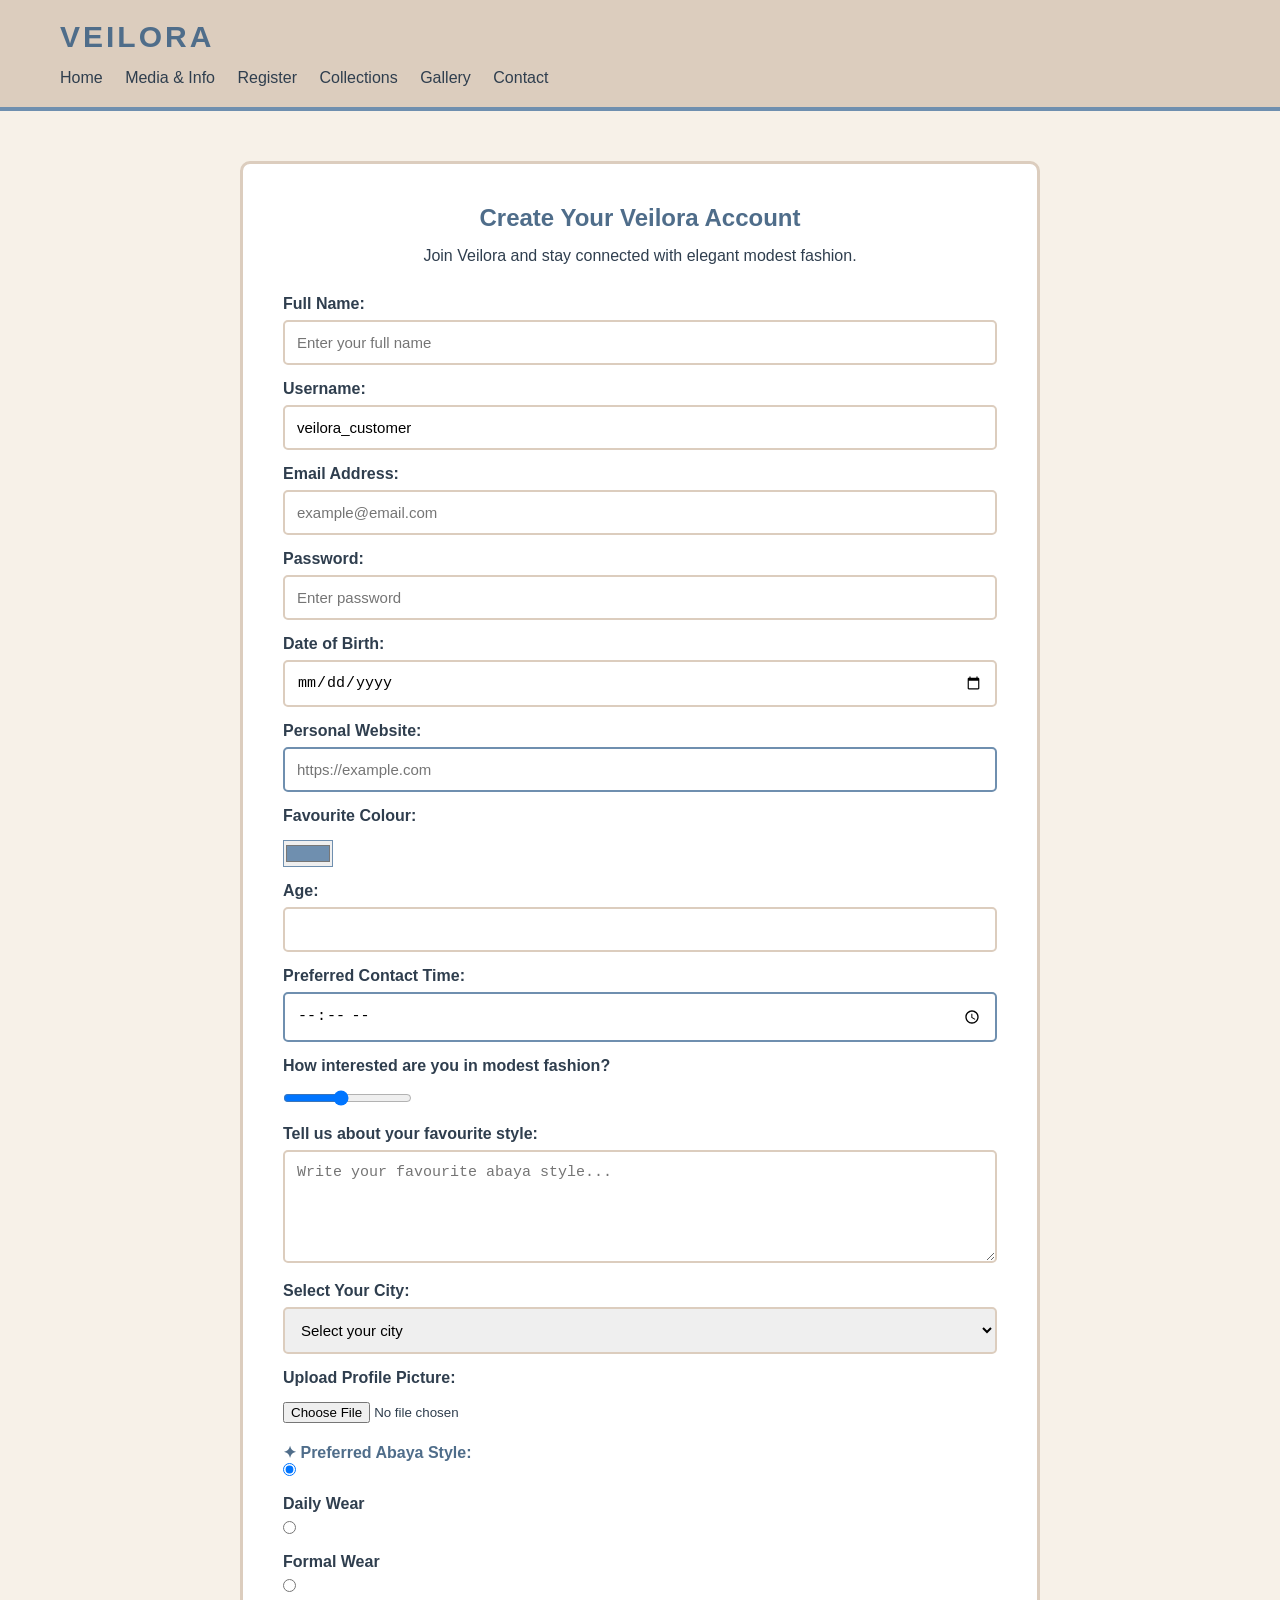
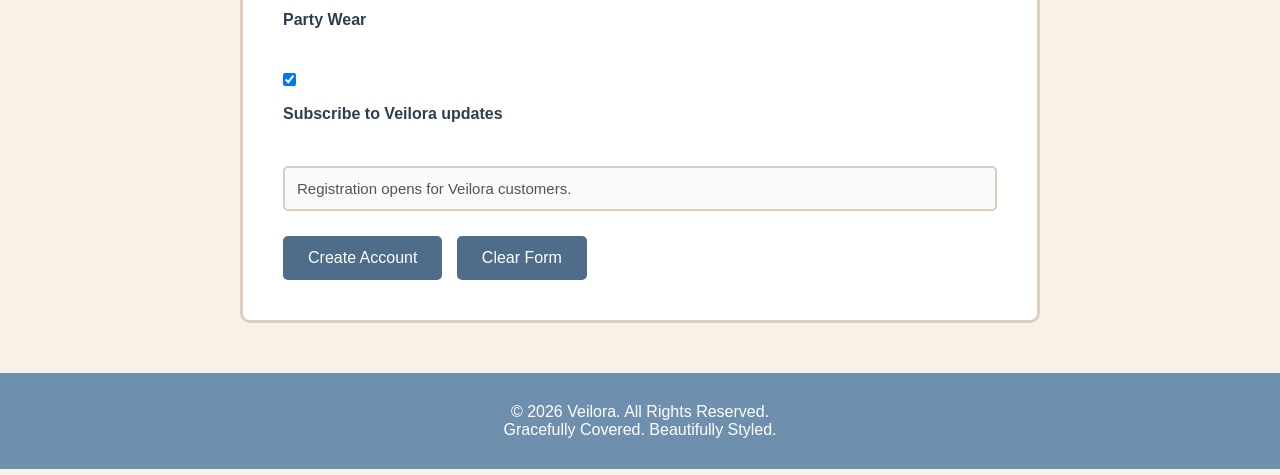
<file: register.html>
<!DOCTYPE html>
<html lang="en">

<head>
    <meta charset="UTF-8">
    <meta name="viewport" content="width=device-width, initial-scale=1.0">
    <title>Veilora | Register</title>
    <link rel="stylesheet" href="register.css">
</head>

<body>

    <header>
        <nav class="navbar">

            <div class="logo">
                <h1>VEILORA</h1>
            </div>

            <div class="nav-links">
                <a href="index.html">Home</a>
                <a href="media.html">Media & Info</a>
                <a href="register.html">Register</a>
                <a href="services.html">Collections</a>
                <a href="portfolio.html">Gallery</a>
                <a href="contact.html">Contact</a>
            </div>

        </nav>
    </header>

    <main>

        <section class="register-section">

            <h2>Create Your Veilora Account</h2>

            <p>
                Join Veilora and stay connected with elegant modest fashion.
            </p>

            <form>

                <label for="fullname">Full Name:</label>
                <input
                    type="text"
                    id="fullname"
                    name="fullname"
                    placeholder="Enter your full name"
                    required
                    minlength="3"
                    maxlength="50"
                >

                <label for="username">Username:</label>
                <input
                    type="text"
                    id="username"
                    name="username"
                    value="veilora_customer"
                    readonly
                >

                <label for="email">Email Address:</label>
                <input
                    type="email"
                    id="email"
                    name="email"
                    placeholder="example@email.com"
                    required
                >

                <label for="password">Password:</label>
                <input
                    type="password"
                    id="password"
                    name="password"
                    placeholder="Enter password"
                    required
                    minlength="6"
                >

                <label for="birthdate">Date of Birth:</label>
                <input
                    type="date"
                    id="birthdate"
                    name="birthdate"
                    required
                >

                <label for="website">Personal Website:</label>
                <input
                    type="url"
                    id="website"
                    name="website"
                    placeholder="https://example.com"
                >

                <label for="favorite-color">Favourite Colour:</label>
                <input
                    type="color"
                    id="favorite-color"
                    name="favorite-color"
                    value="#6F8FAF"
                >

                <label for="age">Age:</label>
                <input
                    type="number"
                    id="age"
                    name="age"
                    min="16"
                    max="100"
                    required
                >

                <label for="preferred-time">Preferred Contact Time:</label>
                <input
                    type="time"
                    id="preferred-time"
                    name="preferred-time"
                >

                <label for="style-range">How interested are you in modest fashion?</label>
                <input
                    type="range"
                    id="style-range"
                    name="style-range"
                    min="1"
                    max="10"
                    value="5"
                >

                <label for="message">Tell us about your favourite style:</label>
                <textarea
                    id="message"
                    name="message"
                    rows="5"
                    minlength="10"
                    maxlength="300"
                    placeholder="Write your favourite abaya style..."
                    required
                ></textarea>

                <label for="city">Select Your City:</label>

                <select id="city" name="city" required>
                    <option value="" selected>Select your city</option>
                    <option value="islamabad">Islamabad</option>
                    <option value="lahore">Lahore</option>
                    <option value="karachi">Karachi</option>
                    <option value="other">Other</option>
                </select>

                <label for="profile">Upload Profile Picture:</label>

                <input
                    type="file"
                    id="profile"
                    name="profile"
                    accept="image/*"
                >

                <p class="form-title">Preferred Abaya Style:</p>

                <input
                    type="radio"
                    id="daily"
                    name="style"
                    value="daily"
                    checked
                >

                <label for="daily">Daily Wear</label>

                <input
                    type="radio"
                    id="formal"
                    name="style"
                    value="formal"
                >

                <label for="formal">Formal Wear</label>

                <input
                    type="radio"
                    id="party"
                    name="style"
                    value="party"
                >

                <label for="party">Party Wear</label>

                <br><br>

                <input
                    type="checkbox"
                    id="newsletter"
                    name="newsletter"
                    checked
                >

                <label for="newsletter">
                    Subscribe to Veilora updates
                </label>

                <br><br>

                <input
                    type="text"
                    value="Registration opens for Veilora customers."
                    disabled
                >

                <button type="submit">Create Account</button>
                <button type="reset">Clear Form</button>

            </form>

        </section>

    </main>

    <footer class="footer">
        <p>© 2026 Veilora. All Rights Reserved.</p>
        <p>Gracefully Covered. Beautifully Styled.</p>
    </footer>

</body>

</html>
</file>
<file: register.css>
* {
    margin: 0;
    padding: 0;
    box-sizing: border-box;
}

body {
    font-family: Arial, sans-serif;
    background-color: #F7F1E8;
    color: #2F3E4E;
}

.navbar {
    background-color: #DCCDBE;
    padding: 20px 60px;
    border-bottom: 4px solid #6F8FAF;
}

.logo h1 {
    color: #4F6D8A;
    font-size: 30px;
    letter-spacing: 3px;
}

.nav-links {
    margin-top: 15px;
}

.nav-links a {
    color: #2F3E4E;
    text-decoration: none;
    margin-right: 18px;
}

.nav-links a:hover {
    color: #6F8FAF;
}

.register-section {
    width: 70%;
    max-width: 800px;
    margin: 50px auto;
    padding: 40px;
    background-color: white;
    border: 3px solid #DCCDBE;
    border-radius: 10px;
}

.register-section h2 {
    text-align: center;
    color: #4F6D8A;
    margin-bottom: 15px;
}

.register-section > p {
    text-align: center;
    margin-bottom: 30px;
}

form label {
    display: block;
    margin-top: 15px;
    margin-bottom: 7px;
    font-weight: bold;
}

input[type="text"],
input[type="email"],
input[type="password"],
input[type="date"],
input[type="url"],
input[type="number"],
input[type="time"],
textarea,
select {
    width: 100%;
    padding: 12px;
    border: 2px solid #DCCDBE;
    border-radius: 5px;
    font-size: 15px;
}

input[type="file"],
input[type="color"],
input[type="range"] {
    margin-top: 8px;
}

input[type="text"]:focus,
input[type="email"]:focus,
input[type="password"]:focus,
input[type="date"]:focus,
input[type="url"]:focus,
input[type="number"]:focus,
input[type="time"]:focus,
textarea:focus,
select:focus {
    border-color: #6F8FAF;
    outline: none;
}

input:valid,
textarea:valid,
select:valid {
    border-color: #6F8FAF;
}

input:invalid,
textarea:invalid {
    border-color: #DCCDBE;
}

button {
    background-color: #4F6D8A;
    color: white;
    border: none;
    padding: 13px 25px;
    margin-top: 25px;
    margin-right: 10px;
    border-radius: 5px;
    font-size: 16px;
}

button:hover {
    background-color: #6F8FAF;
}

.form-title {
    margin-top: 20px;
    font-weight: bold;
    color: #4F6D8A;
}

.form-title::before {
    content: "✦ ";
}

.footer {
    background-color: #6F8FAF;
    color: white;
    text-align: center;
    padding: 30px;
}
</file>
